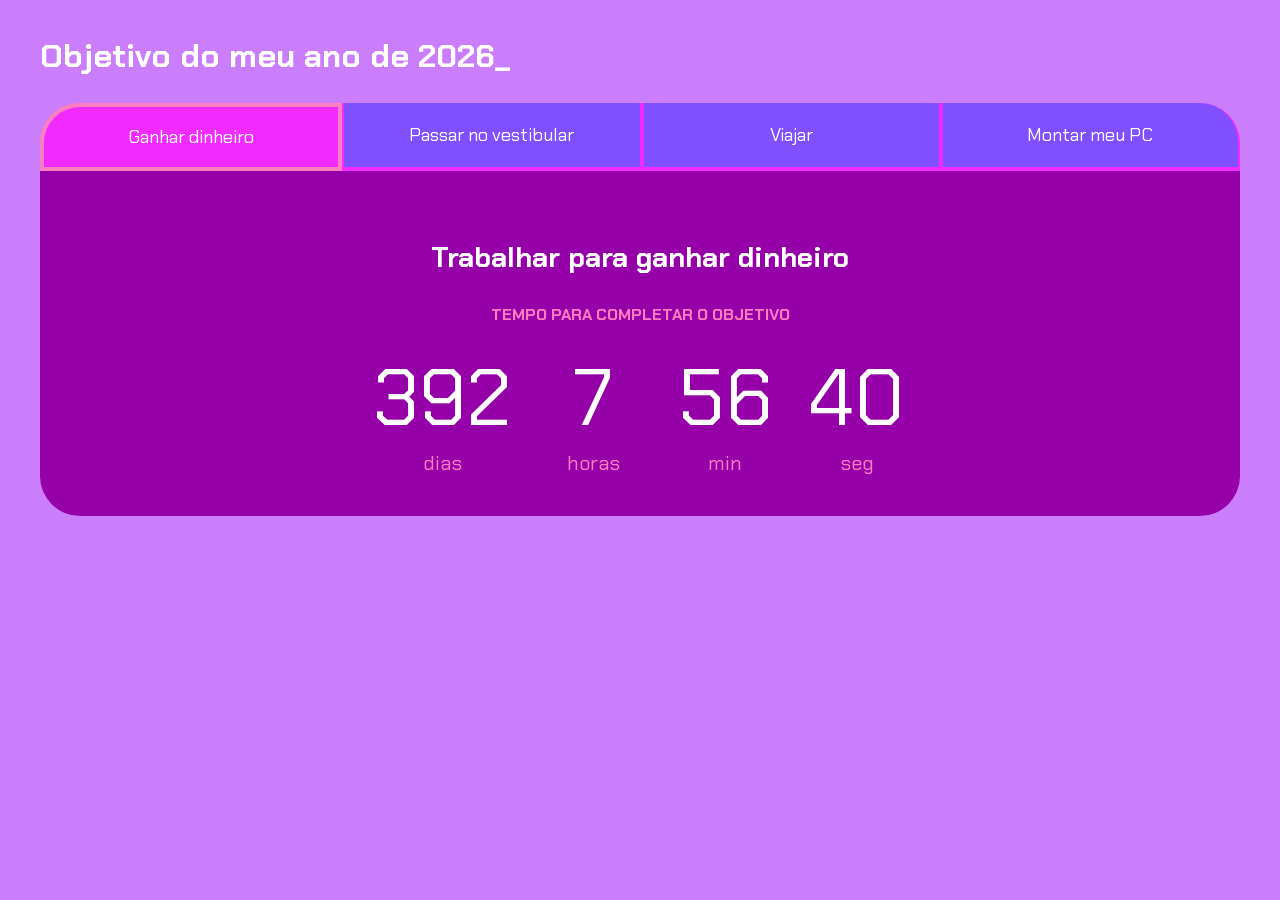
<file: index.html>
<!DOCTYPE html>
<html lang="pt-br">
<head>
    <meta charset="UTF-8">
    <meta name="viewport" content="width=device-width, initial-scale=1.0">
    <title>Metas do meu ano de 2026</title>
    <link rel="stylesheet" href="style.css"> </head>

<body>
    <section class="conteudo-principal">
        <h2 class="titulo-principal">Objetivo do meu ano de 2026<span>_</span></h2>
        <div class="conteudo">
            <div class="botoes">
                <button class="botao ativo">Ganhar dinheiro</button>
                <button class="botao">Passar no vestibular</button>
                <button class="botao">Viajar</button>
                <button class="botao">Montar meu PC</button>
            </div>
            <div class="abas-textos">
                <div class="aba-conteudo ativo">
                    <h3 class="aba-conteudo-titulo-principal">Trabalhar para ganhar dinheiro</h3>
                    <h4 class="aba-conteudo-titulo-secundario">tempo para completar o objetivo</h4>
                    <div class="contador">
                        <div class="contador-digito"><p class="contador-digito-numero" id="dias0">7</p><p class="contador-digito-texto">dias</p></div>
                        <div class="contador-digito"><p class="contador-digito-numero" id="horas0">7</p><p class="contador-digito-texto">horas</p></div>
                        <div class="contador-digito"><p class="contador-digito-numero" id="min0">7</p><p class="contador-digito-texto">min</p></div>
                        <div class="contador-digito"><p class="contador-digito-numero" id="seg0">7</p><p class="contador-digito-texto">seg</p></div>
                    </div>
                </div>
            
                <div class="aba-conteudo">
                    <h3 class="aba-conteudo-titulo-principal">Passar no vestibular</h3>
                    <h4 class="aba-conteudo-titulo-secundario">tempo para completar o objetivo</h4>
                    <div class="contador">
                        <div class="contador-digito"><p class="contador-digito-numero" id="dias1">7</p><p class="contador-digito-texto">dias</p></div>
                        <div class="contador-digito"><p class="contador-digito-numero" id="horas1">7</p><p class="contador-digito-texto">horas</p></div>
                        <div class="contador-digito"><p class="contador-digito-numero" id="min1">7</p><p class="contador-digito-texto">min</p></div>
                        <div class="contador-digito"><p class="contador-digito-numero" id="seg1">7</p><p class="contador-digito-texto">seg</p></div>
                    </div>
                </div>

                <div class="aba-conteudo">
                    <h3 class="aba-conteudo-titulo-principal">Viajar</h3>
                    <h4 class="aba-conteudo-titulo-secundario">tempo para completar o objetivo</h4>
                    <div class="contador">
                        <div class="contador-digito"><p class="contador-digito-numero" id="dias2">7</p><p class="contador-digito-texto">dias</p></div>
                        <div class="contador-digito"><p class="contador-digito-numero" id="horas2">7</p><p class="contador-digito-texto">horas</p></div>
                        <div class="contador-digito"><p class="contador-digito-numero" id="min2">7</p><p class="contador-digito-texto">min</p></div>
                        <div class="contador-digito"><p class="contador-digito-numero" id="seg2">7</p><p class="contador-digito-texto">seg</p></div>
                    </div>
                </div>

                <div class="aba-conteudo">
                    <h3 class="aba-conteudo-titulo-principal">Montar meu PC</h3>
                    <h4 class="aba-conteudo-titulo-secundario">tempo para completar o objetivo</h4>
                    <div class="contador">
                        <div class="contador-digito"><p class="contador-digito-numero" id="dias3">7</p><p class="contador-digito-texto">dias</p></div>
                        <div class="contador-digito"><p class="contador-digito-numero" id="horas3">7</p><p class="contador-digito-texto">horas</p></div>
                        <div class="contador-digito"><p class="contador-digito-numero" id="min3">7</p><p class="contador-digito-texto">min</p></div>
                        <div class="contador-digito"><p class="contador-digito-numero" id="seg3">7</p><p class="contador-digito-texto">seg</p></div>
                    </div>
                </div>
            </div>
        </div>
    </section>
    <script src="main.js"></script>
</body>
</html>
</file>
<file: style.css>
@import url('https://fonts.googleapis.com/css2?family=Chakra+Petch:wght@400;700&display=swap');

:root {
    --cor-de-fundo: #CB7EFC;
    --grifar: #FC7EC0;
    --branco: #ffffff;
    --botao-ativo: #F12BFF;
    --botao-inativo: #804FFF;
    --texto-fundo: #9500a8;
}

body {
    background-color: var(--cor-de-fundo);
    color: var(--branco);
    font-family: 'Chakra Petch', sans-serif; /* Troquei para usar a fonte que você importou */
}

.conteudo-principal {
    display: flex;
    flex-direction: column;
    justify-content: center;
    max-width: 1200px;
    width: 100%;
    margin: 0 auto;
}

.titulo-principal{
    text-align: left;
    width: 100%;
    font-size: 32px;
}

.botao{
    font-family: 'Chakra Petch', sans-serif;
    background-color: var(--botao-inativo);
    color: var(--branco);
    display: flex;
    justify-content: center;
    padding: 1em;
    font-size: 18px;
    align-items: center;
    width: 100%;
    border-bottom: 4px solid var(--botao-ativo);
    border-left: 2px solid var(--botao-ativo);
    border-right: 2px solid var(--botao-ativo);
    border-top: none;
    cursor: pointer;
}

.botao:first-child{
    border-radius: 40px 40px 0 0;
}

.botoes{
    display: flex;
}

.botao.ativo{
    background-color: var(--botao-ativo);
    border: 4px solid var(--grifar); /* Corrigido de border-color para border */
}

.abas-textos{
    background-color: var(--texto-fundo);
    padding: 40px;
    border-radius: 0 0 40px 40px;
}

.aba-conteudo.ativo{
    display: block;
}

.aba-conteudo{
    display: none;
}

.aba-conteudo-titulo-principal{
    font-size: 28px;
    text-align: center;
}

.aba-conteudo-titulo-secundario{
    text-align: center;
    color: var(--grifar);
    text-transform: uppercase;
}

.contador{
    display:flex;
    justify-content: center;
    flex-wrap: wrap;
}

.contador-digito{
    padding: 0 16px;
    text-align: center;
    min-width: 100px;
}

.contador-digito-numero{
    font-size: 80px;
    margin: 0;
}

.contador-digito-texto{
    color: var(--grifar);
    font-size: 20px;
    margin: 0;
}

@media screen and (min-width: 768px) {
    .botao{
        display: flex;
    }
    .botao:first-child{
        border-radius: 40px 0 0 0;
    }
    .botao:last-child{ /* Corrigido de .border para .botao */
        border-radius: 0 40px 0 0;
    }
}
</file>
